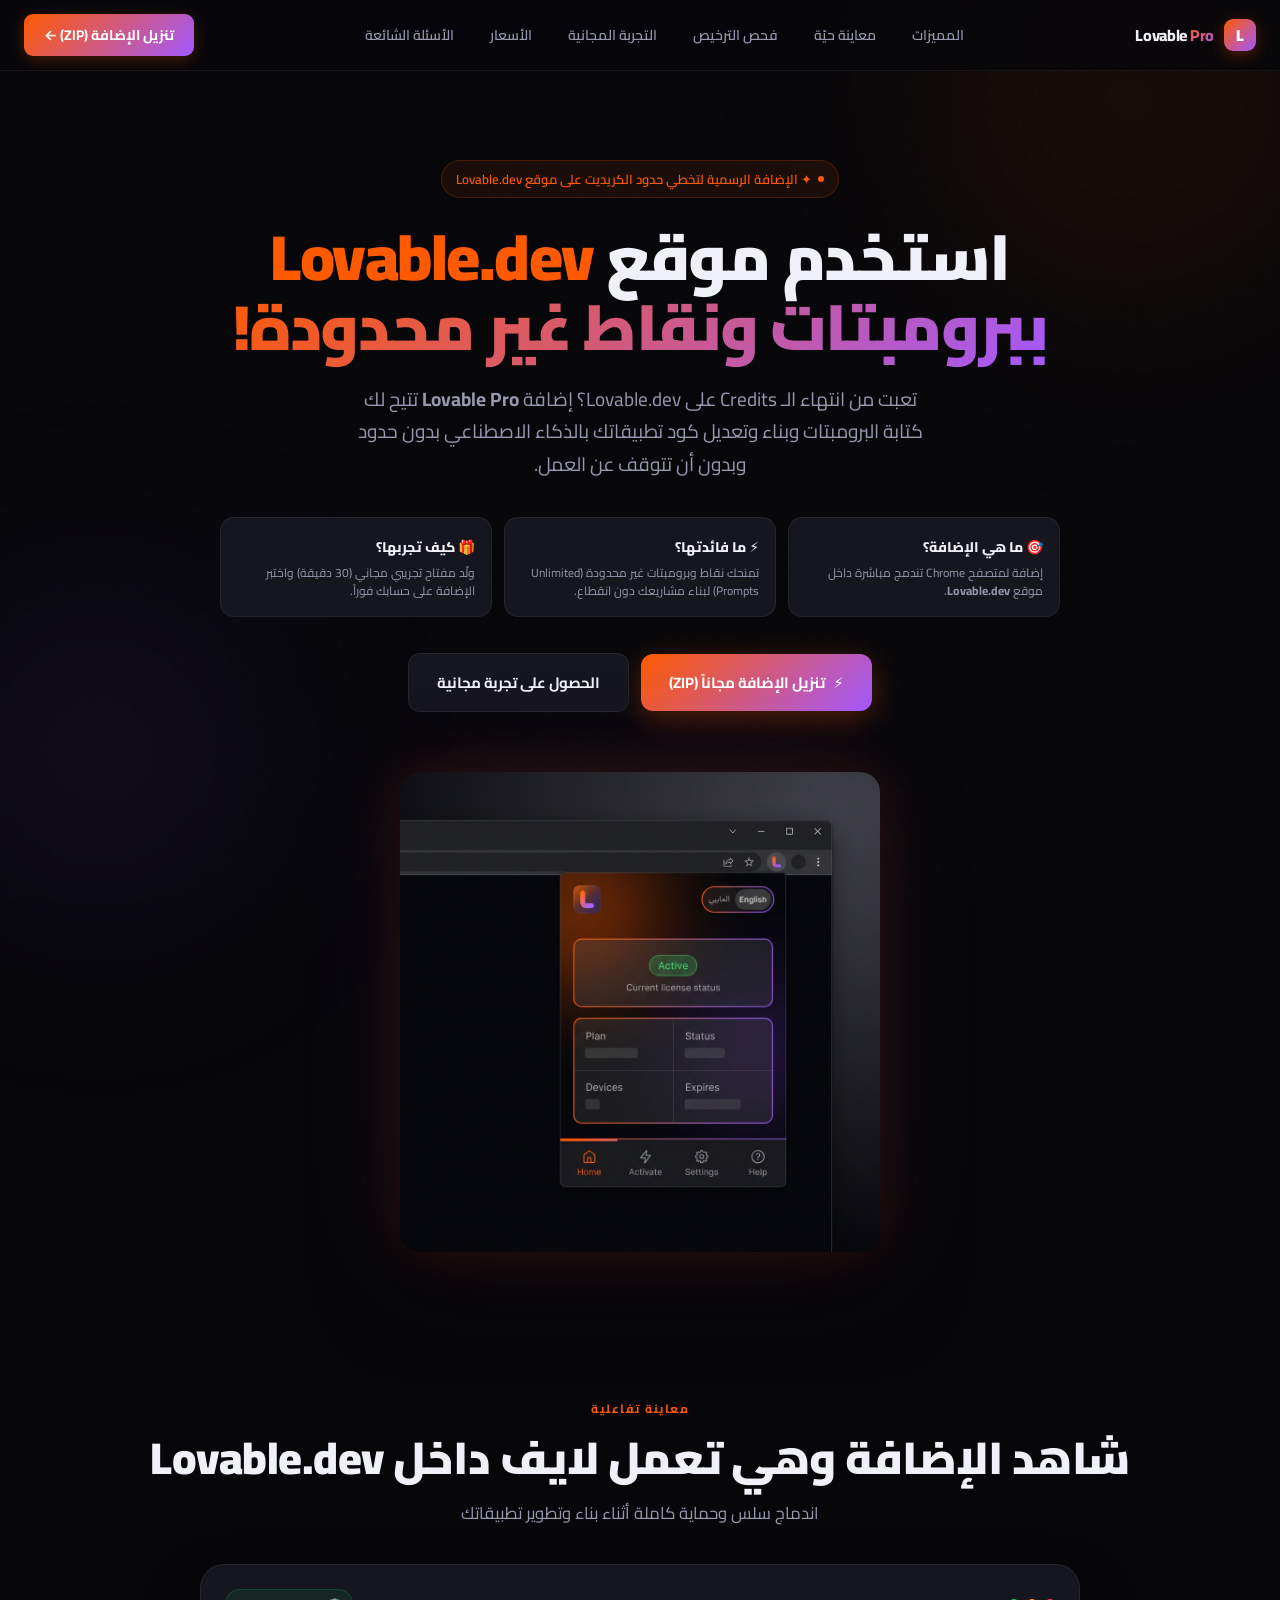
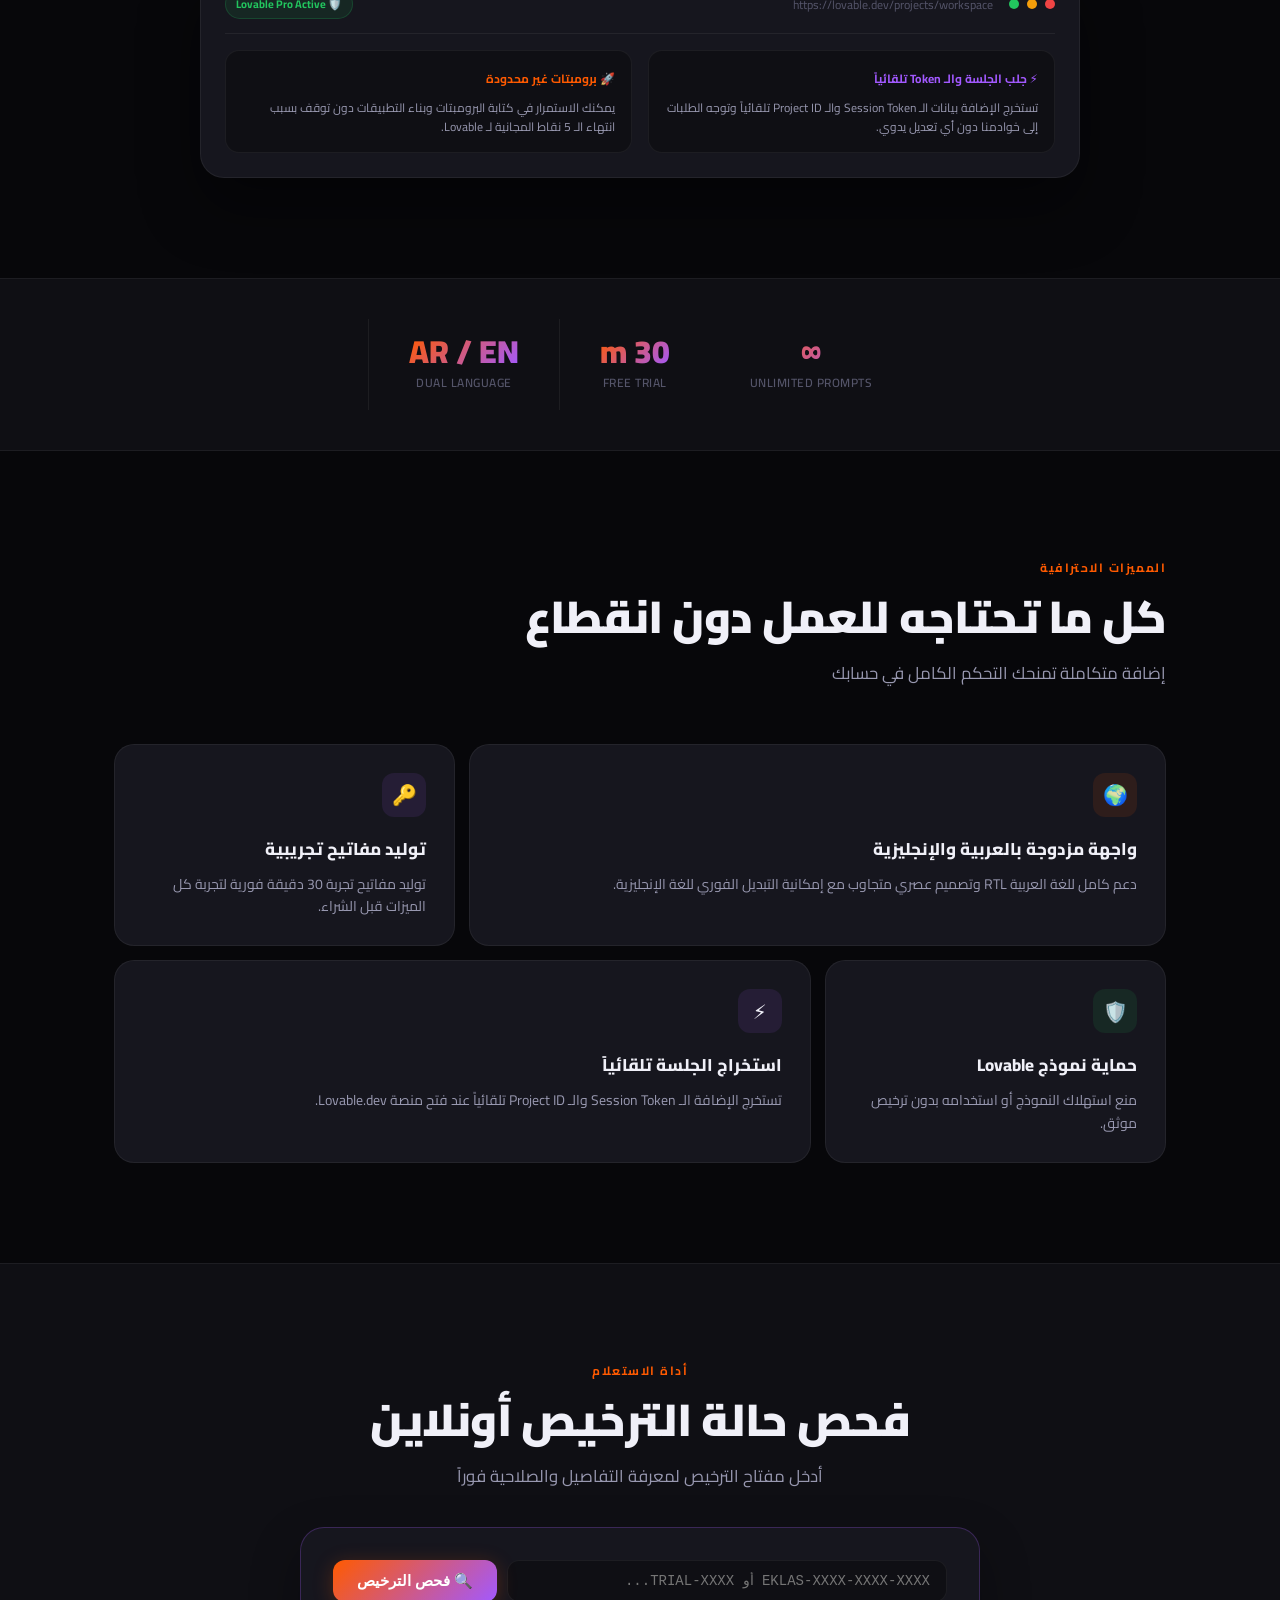
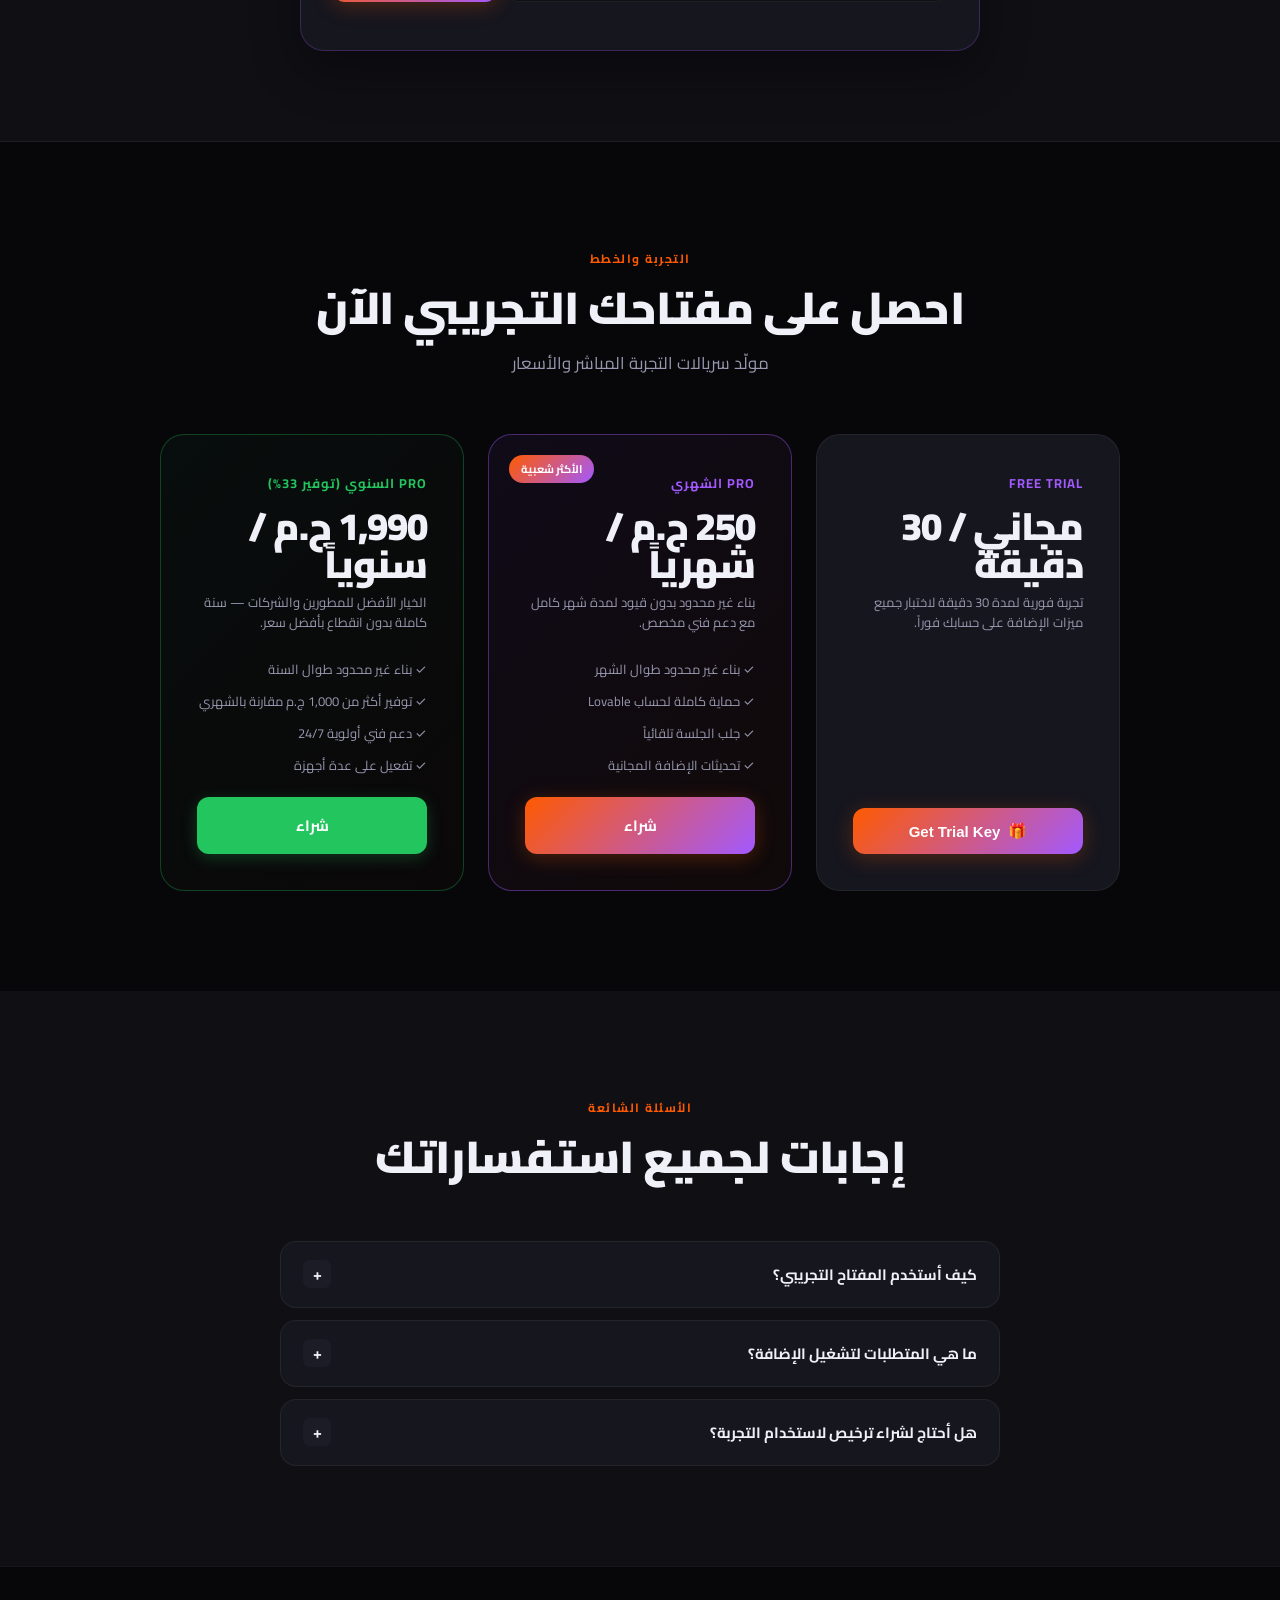
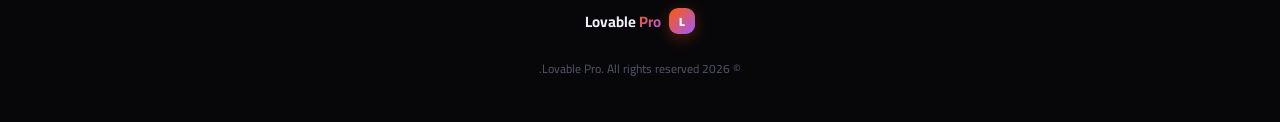
<file: docs/index.html>
<!DOCTYPE html>
<html lang="ar" dir="rtl">
<head>
<meta charset="UTF-8">
<meta name="viewport" content="width=device-width, initial-scale=1.0">
<title>Lovable Pro — إضافة المتصفح للبناء غير المحدود</title>
<meta name="description" content="Lovable Pro Extension for Unlimited Prompts — Unlimited Credits & Free Trial. Generate an instant trial key and start building on Lovable.dev without limits.">
<meta name="keywords" content="Lovable Extension for Unlimited Prompt, Lovable Extension, Unlimited Credits, Free Trial Lovable Unlimited Credits, Free Credits, Lovable Extension Download">
<meta property="og:title" content="Lovable Pro — Unlimited Prompts & Free Trial">
<meta property="og:description" content="Download Lovable Pro extension for unlimited prompts and credits. Start with a free 30-minute trial key immediately.">
<meta property="og:image" content="assets/mockup.png">
<meta property="og:type" content="website">
<meta name="twitter:card" content="summary_large_image">
<link rel="preconnect" href="https://fonts.googleapis.com">
<link href="https://fonts.googleapis.com/css2?family=Cairo:wght@400;500;600;700;800;900&family=Inter:wght@400;500;600;700;800;900&display=swap" rel="stylesheet">
<style>
:root {
  --bg: #07070a;
  --bg2: #0f0f14;
  --surface: #16161e;
  --surface2: #1c1c27;
  --border: rgba(255,255,255,0.06);
  --accent: #ff5a00;
  --accent2: #a259ff;
  --green: #22c55e;
  --text: #f0f0f8;
  --text2: #9898b0;
  --text3: #55556a;
  --grad: linear-gradient(135deg, #ff5a00, #a259ff);
  --shadow-glow: 0 0 60px rgba(255,90,0,0.15), 0 0 120px rgba(162,89,255,0.08);
}
*,*::before,*::after{box-sizing:border-box;margin:0;padding:0}
html{scroll-behavior:smooth;font-size:16px}
body{
  background:var(--bg);
  color:var(--text);
  font-family:'Cairo','Inter',system-ui,sans-serif;
  overflow-x:hidden;
  -webkit-font-smoothing:antialiased;
}
a{color:inherit;text-decoration:none}
img{max-width:100%;display:block}
::-webkit-scrollbar{width:4px}
::-webkit-scrollbar-track{background:transparent}
::-webkit-scrollbar-thumb{background:var(--surface2);border-radius:4px}

body::before{
  content:'';
  position:fixed;inset:0;
  background-image:url("data:image/svg+xml,%3Csvg viewBox='0 0 200 200' xmlns='http://www.w3.org/2000/svg'%3E%3Cfilter id='n'%3E%3CfeTurbulence type='fractalNoise' baseFrequency='0.9' numOctaves='4' stitchTiles='stitch'/%3E%3C/filter%3E%3Crect width='100%25' height='100%25' filter='url(%23n)' opacity='0.03'/%3E%3C/svg%3E");
  pointer-events:none;z-index:0;opacity:0.4;
}

.orb{
  position:fixed;border-radius:50%;filter:blur(100px);
  pointer-events:none;z-index:0;
}
.orb-1{
  width:600px;height:600px;
  background:radial-gradient(circle,rgba(255,90,0,0.12),transparent 70%);
  top:-200px;right:-150px;
}
.orb-2{
  width:500px;height:500px;
  background:radial-gradient(circle,rgba(162,89,255,0.1),transparent 70%);
  bottom:-100px;left:-150px;
}

nav{
  position:fixed;top:0;left:0;right:0;z-index:100;
  padding:14px 24px;
  display:flex;align-items:center;justify-content:space-between;
  background:rgba(7,7,10,0.8);
  backdrop-filter:blur(24px);
  border-bottom:1px solid var(--border);
}
.nav-logo{display:flex;align-items:center;gap:10px;}
.logo-icon{
  width:32px;height:32px;
  background:var(--grad);
  border-radius:9px;
  display:flex;align-items:center;justify-content:center;
  font-weight:900;font-size:16px;color:#fff;
  box-shadow:0 4px 16px rgba(255,90,0,0.3);
}
.logo-text{font-size:16px;font-weight:800;letter-spacing:-0.3px;}
.logo-text span{
  background:var(--grad);
  -webkit-background-clip:text;-webkit-text-fill-color:transparent;
}
.nav-links{display:flex;align-items:center;gap:8px;}
.nav-link{
  padding:7px 14px;border-radius:8px;
  font-size:14px;font-weight:600;color:var(--text2);
  transition:all 0.2s;
}
.nav-link:hover{color:var(--text);background:var(--surface)}
.nav-cta{
  padding:8px 20px;
  background:var(--grad);
  border-radius:9px;
  font-size:14px;font-weight:700;color:#fff;
  box-shadow:0 4px 16px rgba(255,90,0,0.25);
  transition:all 0.2s;
}
.nav-cta:hover{opacity:0.88;transform:translateY(-1px);box-shadow:0 8px 24px rgba(255,90,0,0.3)}

section{position:relative;z-index:1}
.container{max-width:1100px;margin:0 auto;padding:0 24px;}

.hero{padding:160px 24px 80px;text-align:center;position:relative;}
.hero-badge{
  display:inline-flex;align-items:center;gap:6px;
  padding:6px 14px;border-radius:20px;
  background:rgba(255,90,0,0.08);
  border:1px solid rgba(255,90,0,0.2);
  font-size:13px;font-weight:600;color:var(--accent);
  margin-bottom:24px;
}
.hero-badge::before{
  content:'';width:6px;height:6px;border-radius:50%;
  background:var(--accent);
  animation:pulse 2s ease-in-out infinite;
}
@keyframes pulse{
  0%,100%{opacity:1;transform:scale(1)}
  50%{opacity:0.5;transform:scale(0.8)}
}
.hero h1{
  font-size:clamp(2.4rem,5vw,4rem);
  font-weight:900;
  line-height:1.1;
  letter-spacing:-1.5px;
  margin-bottom:20px;
}
.hero h1 .grad{
  background:var(--grad);
  -webkit-background-clip:text;
  -webkit-text-fill-color:transparent;
}
.hero-sub{
  font-size:clamp(1rem,2vw,1.2rem);
  color:var(--text2);
  max-width:580px;
  margin:0 auto 36px;
  line-height:1.7;
}
.hero-actions{
  display:flex;align-items:center;justify-content:center;gap:12px;
  flex-wrap:wrap;margin-bottom:60px;
}
.btn-hero{
  display:inline-flex;align-items:center;gap:8px;
  padding:14px 28px;border-radius:12px;
  font-size:15px;font-weight:700;
  transition:all 0.2s;cursor:pointer;border:none;
}
.btn-primary{
  background:var(--grad);color:#fff;
  box-shadow:0 8px 32px rgba(255,90,0,0.3);
}
.btn-primary:hover{opacity:0.88;transform:translateY(-2px);box-shadow:0 12px 40px rgba(255,90,0,0.4)}
.btn-secondary{
  background:var(--surface);
  border:1px solid var(--border);
  color:var(--text);
}
.btn-secondary:hover{border-color:rgba(255,90,0,0.3);transform:translateY(-1px)}

.hero-mockup{
  position:relative;
  max-width:480px;
  margin:0 auto;
  animation:float 4s ease-in-out infinite;
}
@keyframes float{
  0%,100%{transform:translateY(0)}
  50%{transform:translateY(-12px)}
}
.hero-mockup img{
  width:100%;border-radius:20px;
  box-shadow:var(--shadow-glow), 0 40px 80px rgba(0,0,0,0.6);
}

.demo-section{
  padding:60px 0 100px;
  text-align:center;
}
.demo-box{
  max-width:880px;margin:0 auto;
  background:var(--surface);
  border:1px solid var(--border);
  border-radius:24px;padding:24px;
  box-shadow:0 30px 60px rgba(0,0,0,0.4);
}

.stats-bar{
  padding:40px 0;
  border-top:1px solid var(--border);
  border-bottom:1px solid var(--border);
  background:var(--bg2);
}
.stats-inner{display:flex;justify-content:center;gap:0;flex-wrap:wrap;}
.stat-item{padding:16px 40px;text-align:center;border-left:1px solid var(--border);}
.stat-item:first-child{border-left:none}
.stat-num{
  font-size:2rem;font-weight:900;
  background:var(--grad);
  -webkit-background-clip:text;-webkit-text-fill-color:transparent;
  line-height:1;margin-bottom:4px;
}
.stat-label{font-size:12px;color:var(--text3);font-weight:600;text-transform:uppercase;letter-spacing:0.5px;}

.features{padding:100px 0}
.section-label{
  display:inline-block;
  font-size:12px;font-weight:700;letter-spacing:1.5px;
  text-transform:uppercase;color:var(--accent);
  margin-bottom:12px;
}
.section-title{
  font-size:clamp(1.8rem,3.5vw,2.8rem);
  font-weight:900;letter-spacing:-0.5px;
  margin-bottom:14px;line-height:1.2;
}
.section-sub{font-size:1.05rem;color:var(--text2);max-width:520px;line-height:1.7;margin-bottom:56px;}

.bento{
  display:grid;
  grid-template-columns:repeat(3,1fr);
  gap:14px;
}
.bento-card{
  background:var(--surface);
  border:1px solid var(--border);
  border-radius:20px;
  padding:28px;
  position:relative;overflow:hidden;
  transition:all 0.3s cubic-bezier(0.16,1,0.3,1);
}
.bento-card:hover{
  border-color:rgba(255,90,0,0.2);
  transform:translateY(-4px);
  box-shadow:0 20px 40px rgba(0,0,0,0.3);
}
.bento-card.wide{grid-column:span 2}
.card-icon{
  width:44px;height:44px;border-radius:12px;
  display:flex;align-items:center;justify-content:center;
  font-size:20px;margin-bottom:16px;
}
.card-icon.orange{background:rgba(255,90,0,0.1);}
.card-icon.purple{background:rgba(162,89,255,0.1);}
.card-icon.green{background:rgba(34,197,94,0.1);}
.card-title{font-size:17px;font-weight:800;margin-bottom:8px;}
.card-desc{font-size:14px;color:var(--text2);line-height:1.6;}

/* License Checker Section */
.checker-section{
  padding:90px 0;
  background:var(--bg2);
  border-top:1px solid var(--border);
  border-bottom:1px solid var(--border);
}
.checker-card{
  max-width:680px;margin:0 auto;
  background:var(--surface);
  border:1px solid rgba(162,89,255,0.25);
  border-radius:24px;padding:32px;
  box-shadow:0 20px 50px rgba(0,0,0,0.3);
}

.pricing{padding:100px 0}
.pricing-grid{
  display:grid;
  grid-template-columns:repeat(3, 1fr);
  gap:24px;max-width:960px;margin:56px auto 0;
}
.pricing-card{
  background:var(--surface);
  border:1px solid var(--border);
  border-radius:24px;padding:36px;
  position:relative;overflow:hidden;
  text-align:right;
  display:flex;flex-direction:column;
}
.pricing-card.featured{
  border-color:rgba(162,89,255,0.4);
  background:linear-gradient(135deg,rgba(162,89,255,0.06),rgba(255,90,0,0.04));
}
.pricing-card.featured::before{
  content:'الأكثر شعبية';
  position:absolute;top:20px;left:20px;
  padding:4px 12px;border-radius:20px;
  background:var(--grad);color:#fff;
  font-size:11px;font-weight:700;
}
.plan-name{font-size:13px;font-weight:700;color:var(--accent2);text-transform:uppercase;letter-spacing:1px;margin-bottom:12px}
.plan-price{font-size:2.4rem;font-weight:900;letter-spacing:-1px;margin-bottom:8px;line-height:1;}
.plan-desc{font-size:13px;color:var(--text2);margin-bottom:24px;line-height:1.6}

.plan-btn{
  width:100%;padding:14px;border-radius:12px;
  font-size:15px;font-weight:700;cursor:pointer;border:none;
  transition:all 0.2s;display:flex;align-items:center;justify-content:center;gap:8px;
  text-align:center;text-decoration:none;
}
.plan-btn.primary{
  background:var(--grad);color:#fff;
  box-shadow:0 4px 20px rgba(255,90,0,0.25);
}
.plan-btn.primary:hover{opacity:0.9;transform:translateY(-1px)}

/* Trial Key Result Box */
.key-box{
  margin-top:20px;padding:16px;
  background:var(--surface2);
  border:1px solid rgba(162,89,255,0.3);
  border-radius:14px;
  display:none;
}
.key-val{
  font-family:'JetBrains Mono',monospace;
  font-size:16px;font-weight:700;
  color:var(--accent);
  background:rgba(255,90,0,0.1);
  padding:10px 14px;border-radius:8px;
  margin:10px 0;letter-spacing:1px;
  word-break:break-all;text-align:center;
  border:1px dashed rgba(255,90,0,0.3);
}

.faq{padding:100px 0;background:var(--bg2)}
.faq-list{max-width:720px;margin:56px auto 0;display:flex;flex-direction:column;gap:12px}
.faq-item{background:var(--surface);border:1px solid var(--border);border-radius:16px;overflow:hidden;}
.faq-q{
  padding:18px 22px;
  display:flex;align-items:center;justify-content:space-between;
  cursor:pointer;font-size:15px;font-weight:700;gap:12px;
}
.faq-q:hover{background:var(--surface2)}
.faq-icon{
  width:28px;height:28px;border-radius:7px;
  background:var(--surface2);
  display:flex;align-items:center;justify-content:center;
  font-size:16px;flex-shrink:0;transition:transform 0.25s;
}
.faq-item.open .faq-icon{transform:rotate(45deg);background:var(--accent);color:#fff;}
.faq-a{max-height:0;overflow:hidden;transition:max-height 0.35s cubic-bezier(0.16,1,0.3,1);}
.faq-a-inner{padding:0 22px 18px;font-size:14px;color:var(--text2);line-height:1.7;}
.faq-item.open .faq-a{max-height:300px}

footer{border-top:1px solid var(--border);padding:40px 0;}
.footer-inner{display:flex;align-items:center;justify-content:space-between;flex-wrap:wrap;gap:16px;}
.footer-logo{display:flex;align-items:center;gap:8px;font-size:15px;font-weight:700;}
.footer-copy{font-size:12px;color:var(--text3)}

@media(max-width:900px){
  .pricing-grid{grid-template-columns:1fr !important;}
  .bento{grid-template-columns:1fr !important;}
  .bento-card.wide{grid-column:span 1 !important;}
  .nav-links{display:none;}
}
</style>
</head>
<body>

<div class="orb orb-1"></div>
<div class="orb orb-2"></div>

<!-- NAV -->
<nav>
  <div class="nav-logo">
    <div class="logo-icon">L</div>
    <div class="logo-text">Lovable <span>Pro</span></div>
  </div>
  <div class="nav-links">
    <a href="#features" class="nav-link">المميزات</a>
    <a href="#demo" class="nav-link">معاينة حيّة</a>
    <a href="#checker" class="nav-link">فحص الترخيص</a>
    <a href="#trial" class="nav-link">التجربة المجانية</a>
    <a href="#pricing" class="nav-link">الأسعار</a>
    <a href="#faq" class="nav-link">الأسئلة الشائعة</a>
  </div>
  <a href="https://github.com/seotarek/lovable-pro/raw/main/lovable-pro-v1.0.0.zip" class="nav-cta">
    تنزيل الإضافة (ZIP) ←
  </a>
</nav>

<!-- HERO -->
<section class="hero">
  <div class="hero-badge">
    ✦ الإضافة الرسمية لتخطي حدود الكريديت على موقع Lovable.dev
  </div>
  <h1>
    استخدم موقع <span style="color:var(--accent)">Lovable.dev</span><br>
    <span class="grad">ببرومبتات ونقاط غير محدودة!</span>
  </h1>
  <p class="hero-sub">
    تعبت من انتهاء الـ Credits على Lovable.dev؟ إضافة <strong>Lovable Pro</strong> تتيح لك كتابة البرومبتات وبناء وتعديل كود تطبيقاتك بالذكاء الاصطناعي بدون حدود وبدون أن تتوقف عن العمل.
  </p>

  <!-- Explanation Cards Box -->
  <div style="display:grid;grid-template-columns:repeat(3,1fr);gap:12px;max-width:840px;margin:0 auto 36px;text-align:right">
    <div style="background:var(--surface);border:1px solid var(--border);border-radius:14px;padding:16px">
      <div style="font-size:14px;font-weight:800;color:var(--text);margin-bottom:4px">🎯 ما هي الإضافة؟</div>
      <div style="font-size:12px;color:var(--text2);line-height:1.5">إضافة لمتصفح Chrome تندمج مباشرة داخل موقع <strong>Lovable.dev</strong>.</div>
    </div>
    <div style="background:var(--surface);border:1px solid var(--border);border-radius:14px;padding:16px">
      <div style="font-size:14px;font-weight:800;color:var(--text);margin-bottom:4px">⚡ ما فائدتها؟</div>
      <div style="font-size:12px;color:var(--text2);line-height:1.5">تمنحك نقاط وبرومبتات غير محدودة (Unlimited Prompts) لبناء مشاريعك دون انقطاع.</div>
    </div>
    <div style="background:var(--surface);border:1px solid var(--border);border-radius:14px;padding:16px">
      <div style="font-size:14px;font-weight:800;color:var(--text);margin-bottom:4px">🎁 كيف تجربها؟</div>
      <div style="font-size:12px;color:var(--text2);line-height:1.5">ولّد مفتاح تجريبي مجاني (30 دقيقة) واختبر الإضافة على حسابك فوراً.</div>
    </div>
  </div>

  <div class="hero-actions">
    <a href="https://github.com/seotarek/lovable-pro/raw/main/lovable-pro-v1.0.0.zip" class="btn-hero btn-primary">
      <span>⚡</span> تنزيل الإضافة مجاناً (ZIP)
    </a>
    <a href="#trial" class="btn-hero btn-secondary">
      الحصول على تجربة مجانية
    </a>
  </div>

  <div class="hero-mockup">
    <img src="assets/mockup.png" alt="Lovable Pro Extension Interface Preview">
  </div>
</section>

<!-- LIVE DEMO SECTION -->
<section class="demo-section" id="demo">
  <div class="container">
    <span class="section-label">معاينة تفاعلية</span>
    <h2 class="section-title">شاهد الإضافة وهي تعمل لايف داخل Lovable.dev</h2>
    <p class="section-sub" style="margin:0 auto 36px">اندماج سلس وحماية كاملة أثناء بناء وتطوير تطبيقاتك</p>

    <div class="demo-box">
      <div style="display:flex;align-items:center;justify-content:space-between;padding-bottom:14px;border-bottom:1px solid var(--border);margin-bottom:16px">
        <div style="display:flex;align-items:center;gap:8px">
          <span style="width:10px;height:10px;border-radius:50%;background:#ef4444"></span>
          <span style="width:10px;height:10px;border-radius:50%;background:#f59e0b"></span>
          <span style="width:10px;height:10px;border-radius:50%;background:#22c55e"></span>
          <span style="font-size:12px;color:var(--text3);margin-right:8px">https://lovable.dev/projects/workspace</span>
        </div>
        <span style="font-size:11px;font-weight:700;color:var(--green);background:rgba(34,197,94,0.1);padding:4px 10px;border-radius:20px;border:1px solid rgba(34,197,94,0.2)">
          🛡️ Lovable Pro Active
        </span>
      </div>

      <div style="display:grid;grid-template-columns:1fr 1fr;gap:16px;text-align:right">
        <div style="background:var(--bg2);border:1px solid var(--border);border-radius:14px;padding:16px">
          <div style="font-size:12px;color:var(--accent2);font-weight:700;margin-bottom:8px">⚡ جلب الجلسة والـ Token تلقائياً</div>
          <p style="font-size:12px;color:var(--text2);line-height:1.6">تستخرج الإضافة بيانات الـ Session Token والـ Project ID تلقائياً وتوجه الطلبات إلى خوادمنا دون أي تعديل يدوي.</p>
        </div>
        <div style="background:var(--bg2);border:1px solid var(--border);border-radius:14px;padding:16px">
          <div style="font-size:12px;color:var(--accent);font-weight:700;margin-bottom:8px">🚀 برومبتات غير محدودة</div>
          <p style="font-size:12px;color:var(--text2);line-height:1.6">يمكنك الاستمرار في كتابة البرومبتات وبناء التطبيقات دون توقف بسبب انتهاء الـ 5 نقاط المجانية لـ Lovable.</p>
        </div>
      </div>
    </div>
  </div>
</section>

<!-- STATS -->
<div class="stats-bar">
  <div class="stats-inner">
    <div class="stat-item">
      <div class="stat-num">∞</div>
      <div class="stat-label">Unlimited Prompts</div>
    </div>
    <div class="stat-item">
      <div class="stat-num">30 m</div>
      <div class="stat-label">Free Trial</div>
    </div>
    <div class="stat-item">
      <div class="stat-num">AR / EN</div>
      <div class="stat-label">Dual Language</div>
    </div>
  </div>
</div>

<!-- FEATURES -->
<section class="features" id="features">
  <div class="container">
    <span class="section-label">المميزات الاحترافية</span>
    <h2 class="section-title">كل ما تحتاجه للعمل دون انقطاع</h2>
    <p class="section-sub">إضافة متكاملة تمنحك التحكم الكامل في حسابك</p>

    <div class="bento">
      <div class="bento-card wide">
        <div class="card-icon orange">🌍</div>
        <div class="card-title">واجهة مزدوجة بالعربية والإنجليزية</div>
        <div class="card-desc">دعم كامل للغة العربية RTL وتصميم عصري متجاوب مع إمكانية التبديل الفوري للغة الإنجليزية.</div>
      </div>
      <div class="bento-card">
        <div class="card-icon purple">🔑</div>
        <div class="card-title">توليد مفاتيح تجريبية</div>
        <div class="card-desc">توليد مفاتيح تجربة 30 دقيقة فورية لتجربة كل الميزات قبل الشراء.</div>
      </div>
      <div class="bento-card">
        <div class="card-icon green">🛡️</div>
        <div class="card-title">حماية نموذج Lovable</div>
        <div class="card-desc">منع استهلاك النموذج أو استخدامه بدون ترخيص موثق.</div>
      </div>
      <div class="bento-card wide">
        <div class="card-icon purple">⚡</div>
        <div class="card-title">استخراج الجلسة تلقائياً</div>
        <div class="card-desc">تستخرج الإضافة الـ Session Token والـ Project ID تلقائياً عند فتح منصة Lovable.dev.</div>
      </div>
    </div>
  </div>
</section>

<!-- ONLINE LICENSE CHECKER SECTION -->
<section class="checker-section" id="checker">
  <div class="container" style="text-align:center">
    <span class="section-label">أداة الاستعلام</span>
    <h2 class="section-title">فحص حالة الترخيص أونلاين</h2>
    <p class="section-sub" style="margin:0 auto 36px">أدخل مفتاح الترخيص لمعرفة التفاصيل والصلاحية فوراً</p>

    <div class="checker-card">
      <div style="display:flex;gap:10px;margin-bottom:16px">
        <input type="text" id="checker-input" placeholder="EKLAS-XXXX-XXXX-XXXX أو TRIAL-XXXX..."
          style="flex:1;background:var(--bg2);border:1px solid var(--border);border-radius:12px;padding:12px 16px;color:var(--text);font-family:monospace;font-size:14px;outline:none">
        <button id="checker-btn" class="plan-btn primary" style="width:auto;padding:12px 24px">
          🔍 فحص الترخيص
        </button>
      </div>

      <div id="checker-result" style="display:none;background:var(--bg2);border:1px solid var(--border);border-radius:14px;padding:20px;text-align:right">
        <div style="display:flex;align-items:center;justify-content:space-between;margin-bottom:12px">
          <span style="font-size:13px;font-weight:700;color:var(--text2)">نتيجة الفحص:</span>
          <span id="checker-status-pill" style="font-size:11px;font-weight:700;padding:4px 10px;border-radius:20px"></span>
        </div>
        <div style="display:grid;grid-template-columns:1fr 1fr;gap:12px;font-size:13px">
          <div><span style="color:var(--text3)">الخطة:</span> <strong id="checker-plan" style="color:var(--accent)">—</strong></div>
          <div><span style="color:var(--text3)">تاريخ الانتهاء:</span> <strong id="checker-expiry" style="color:var(--text)">—</strong></div>
        </div>
      </div>
    </div>
  </div>
</section>

<!-- PRICING & TRIAL -->
<section class="pricing" id="pricing">
  <div class="container" style="text-align:center">
    <span class="section-label" id="trial">التجربة والخطط</span>
    <h2 class="section-title">احصل على مفتاحك التجريبي الآن</h2>
    <p class="section-sub" style="margin:0 auto 40px">مولّد سريالات التجربة المباشر والأسعار</p>

    <div class="pricing-grid">
      <!-- Trial Card -->
      <div class="pricing-card">
        <div class="plan-name">Free Trial</div>
        <div class="plan-price">مجاني <span>/ 30 دقيقة</span></div>
        <div class="plan-desc">
          تجربة فورية لمدة 30 دقيقة لاختبار جميع ميزات الإضافة على حسابك فوراً.
        </div>
        <button class="plan-btn primary" id="web-gen-trial-btn" style="margin-top:auto">
          <span>🎁</span> Get Trial Key
        </button>
        <div class="key-box" id="web-key-box">
          <div style="font-size:12px;color:var(--green);font-weight:700">✅ تم توليد المفتاح بنجاح!</div>
          <div class="key-val" id="generated-key-display">TRIAL-XXXX-XXXX-XXXX</div>
          <button class="plan-btn" id="copy-trial-btn" style="background:var(--surface);border:1px solid var(--border);color:var(--text);font-size:13px;padding:8px">
            📋 نسخ المفتاح (Copy Key)
          </button>
        </div>
      </div>

      <!-- Monthly Card -->
      <div class="pricing-card featured">
        <div class="plan-name">Pro الشهري</div>
        <div class="plan-price">250 <span>ج.م / شهرياً</span></div>
        <div class="plan-desc">
          بناء غير محدود بدون قيود لمدة شهر كامل مع دعم فني مخصص.
        </div>
        <ul style="list-style:none;padding:0;margin:0 0 20px 0;text-align:right;font-size:13px;color:var(--text2);display:flex;flex-direction:column;gap:8px">
          <li>✓ بناء غير محدود طوال الشهر</li>
          <li>✓ حماية كاملة لحساب Lovable</li>
          <li>✓ جلب الجلسة تلقائياً</li>
          <li>✓ تحديثات الإضافة المجانية</li>
        </ul>
        <a href="https://wa.me/201009221223?text=مرحباً،%20أرغب%20في%20شراء%20اشتراك%20Lovable%20Pro%20الشهري%20(250%20ج.م)" target="_blank" class="plan-btn primary">
          شراء
        </a>
      </div>

      <!-- Yearly Card -->
      <div class="pricing-card" style="border-color: rgba(34,197,94,0.3); background: linear-gradient(135deg, rgba(34,197,94,0.04), rgba(255,90,0,0.02));">
        <div class="plan-name" style="color:var(--green)">Pro السنوي (توفير 33%)</div>
        <div class="plan-price">1,990 <span>ج.م / سنوياً</span></div>
        <div class="plan-desc">
          الخيار الأفضل للمطورين والشركات — سنة كاملة بدون انقطاع بأفضل سعر.
        </div>
        <ul style="list-style:none;padding:0;margin:0 0 20px 0;text-align:right;font-size:13px;color:var(--text2);display:flex;flex-direction:column;gap:8px">
          <li>✓ بناء غير محدود طوال السنة</li>
          <li>✓ توفير أكثر من 1,000 ج.م مقارنة بالشهري</li>
          <li>✓ دعم فني أولوية 24/7</li>
          <li>✓ تفعيل على عدة أجهزة</li>
        </ul>
        <a href="https://wa.me/201009221223?text=مرحباً،%20أرغب%20في%20شراء%20اشتراك%20Lovable%20Pro%20السنوي%20(1990%20ج.م)" target="_blank" class="plan-btn" style="background:var(--green);color:#fff;box-shadow:0 4px 16px rgba(34,197,94,0.25)">
          شراء
        </a>
      </div>
    </div>
  </div>
</section>

<!-- FAQ -->
<section class="faq" id="faq">
  <div class="container" style="text-align:center">
    <span class="section-label">الأسئلة الشائعة</span>
    <h2 class="section-title">إجابات لجميع استفساراتك</h2>

    <div class="faq-list">
      <div class="faq-item">
        <div class="faq-q">
          كيف أستخدم المفتاح التجريبي؟
          <div class="faq-icon">+</div>
        </div>
        <div class="faq-a">
          <div class="faq-a-inner">
            اضغط على زر "Get Trial Key" أعلاه للحصول على مفتاح تجريبي لمدة 30 دقيقة. انسخ المفتاح، افتح إضافة Lovable Pro في المتصفح، انتقل إلى صفحة التفعيل، وألصق المفتاح ثم اضغط تفعيل.
          </div>
        </div>
      </div>
      <div class="faq-item">
        <div class="faq-q">
          ما هي المتطلبات لتشغيل الإضافة؟
          <div class="faq-icon">+</div>
        </div>
        <div class="faq-a">
          <div class="faq-a-inner">
            متصفح Chrome أو أي متصفح مبني على Chromium (مثل Edge, Kiwi, Brave)، وحساب على منصة Lovable.dev مع توفر كريديت واحد على الأقل.
          </div>
        </div>
      </div>
      <div class="faq-item">
        <div class="faq-q">
          هل أحتاج لشراء ترخيص لاستخدام التجربة؟
          <div class="faq-icon">+</div>
        </div>
        <div class="faq-a">
          <div class="faq-a-inner">
            لا، التجربة المجانية متاحة فوراً وبدون أي رسوم لاختبار كل الميزات قبل الشراء.
          </div>
        </div>
      </div>
    </div>
  </div>
</section>

<!-- FOOTER -->
<footer>
  <div class="container">
    <div class="footer-inner" style="justify-content:center;text-align:center">
      <div class="footer-logo">
        <div class="logo-icon" style="width:26px;height:26px;font-size:12px">L</div>
        <span>Lovable <span style="background:var(--grad);-webkit-background-clip:text;-webkit-text-fill-color:transparent">Pro</span></span>
      </div>
    </div>
    <div style="margin-top:16px;text-align:center">
      <span class="footer-copy">© 2026 Lovable Pro. All rights reserved.</span>
    </div>
  </div>
</footer>

<script>
const RESELLER_KEY = '21098106_live_Tetg7cxqzbiqdKEGPFZGiZgGxH4YOEnI';

// Trial key generator
document.getElementById('web-gen-trial-btn').addEventListener('click', async () => {
  const btn = document.getElementById('web-gen-trial-btn');
  const box = document.getElementById('web-key-box');
  const display = document.getElementById('generated-key-display');

  btn.disabled = true;
  btn.innerText = '⚡ جاري توليد المفتاح...';

  try {
    const res = await fetch('https://io.eklas.dev/api/v1/license/generate', {
      method: 'POST',
      headers: {
        'Content-Type': 'application/json',
        'Authorization': `Bearer ${RESELLER_KEY}`
      },
      body: JSON.stringify({
        plan: 'Trial',
        durationValue: 30,
        durationUnit: 'minute',
        maxActivations: 5
      })
    });

    const data = await res.json();
    const key = data.license_key || data.key;

    if (data.ok && key) {
      display.innerText = key;
      box.style.display = 'block';
      btn.innerText = '✅ تم توليد المفتاح التجريبي!';
    } else {
      alert('خطأ أثناء توليد المفتاح: ' + (data.error || 'يرجى المحاولة لاحقاً'));
      btn.disabled = false;
      btn.innerText = '🎁 Get Trial Key';
    }
  } catch (e) {
    alert('فشل الاتصال بالخادم لتوليد المفتاح التجريبي');
    btn.disabled = false;
    btn.innerText = '🎁 Get Trial Key';
  }
});

document.getElementById('copy-trial-btn').addEventListener('click', () => {
  const key = document.getElementById('generated-key-display').innerText;
  navigator.clipboard.writeText(key).then(() => {
    const btn = document.getElementById('copy-trial-btn');
    btn.innerText = '✅ تم النسخ!';
    setTimeout(() => btn.innerText = '📋 نسخ المفتاح (Copy Key)', 2000);
  });
});

// Online License Checker
document.getElementById('checker-btn').addEventListener('click', async () => {
  const key = document.getElementById('checker-input').value.trim();
  const resBox = document.getElementById('checker-result');
  const statusPill = document.getElementById('checker-status-pill');
  const planEl = document.getElementById('checker-plan');
  const expiryEl = document.getElementById('checker-expiry');

  if (!key) { alert('أدخل مفتاح الترخيص أولاً'); return; }

  try {
    const res = await fetch('https://io.eklas.dev/api/v1/licenses/validate', {
      method: 'POST',
      headers: { 'Content-Type': 'application/json' },
      body: JSON.stringify({ key, licenseKey: key, heartbeat: false })
    });
    const data = await res.json();
    const isValid = !!(data.ok || data.valid || data.status === 'active');

    resBox.style.display = 'block';
    if (isValid) {
      statusPill.innerText = '✅ نشط (Active)';
      statusPill.style.background = 'rgba(34,197,94,0.15)';
      statusPill.style.color = '#22c55e';
      planEl.innerText = data.license?.plan || data.plan || 'Pro';
      expiryEl.innerText = data.license?.expires_at ? new Date(data.license.expires_at).toLocaleDateString() : 'ساري';
    } else {
      statusPill.innerText = '❌ غير صحيح / منتهي';
      statusPill.style.background = 'rgba(239,68,68,0.15)';
      statusPill.style.color = '#ef4444';
      planEl.innerText = 'غير مفعّل';
      expiryEl.innerText = '—';
    }
  } catch (e) {
    alert('فشل الاتصال بخادم الفحص');
  }
});

// FAQ Accordion
document.querySelectorAll('.faq-item').forEach(item => {
  item.querySelector('.faq-q').addEventListener('click', () => {
    const isOpen = item.classList.contains('open');
    document.querySelectorAll('.faq-item').forEach(i => i.classList.remove('open'));
    if (!isOpen) item.classList.add('open');
  });
});
</script>
</body>
</html>
</file>
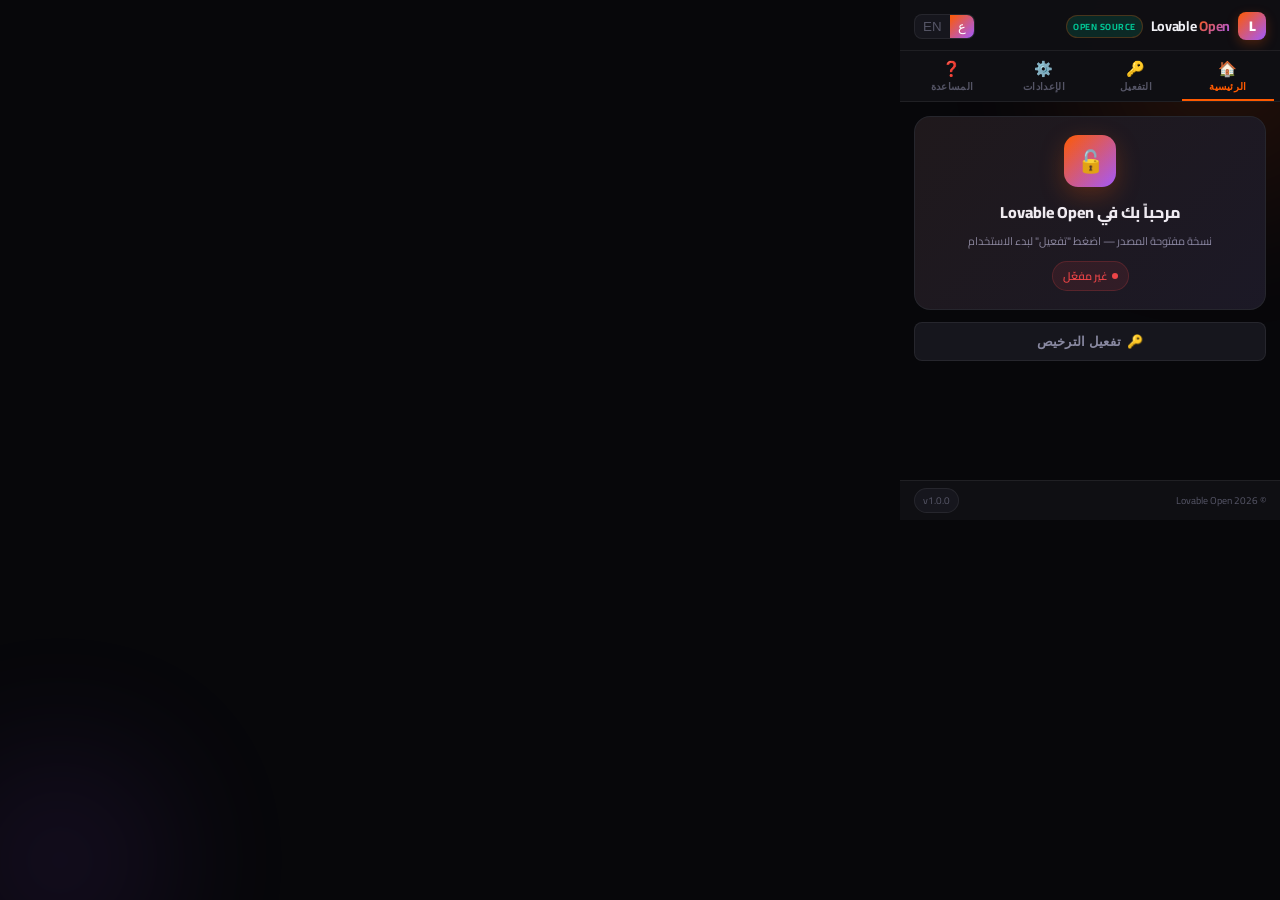
<file: popup.html>
<!DOCTYPE html>
<html lang="ar" dir="rtl">
<head>
<meta charset="UTF-8">
<meta name="viewport" content="width=device-width, initial-scale=1.0">
<title>Lovable Open</title>
<link rel="stylesheet" href="styles/main.css">
</head>
<body class="rtl" id="body">

<!-- Background Glows -->
<div class="bg-glow bg-glow-1"></div>
<div class="bg-glow bg-glow-2"></div>

<!-- ═══ TOP BAR ═══ -->
<div class="top-bar">
  <div class="brand">
    <div class="brand-logo">L</div>
    <div>
      <div class="brand-name">Lovable <span>Open</span></div>
    </div>
    <span class="brand-badge" id="plan-badge" style="background:rgba(0,200,150,0.15);color:#00c896;">Open Source</span>
  </div>
  <div class="top-actions">
    <div class="lang-toggle">
      <button id="lang-ar" class="active">ع</button>
      <button id="lang-en">EN</button>
    </div>
  </div>
</div>

<!-- ═══ NAV TABS ═══ -->
<div class="nav-tabs">
  <button class="nav-tab active" data-page="home">
    <span class="tab-icon">🏠</span>
    <span class="tab-label" data-key="tab_home">الرئيسية</span>
  </button>
  <button class="nav-tab" data-page="activate">
    <span class="tab-icon">🔑</span>
    <span class="tab-label" data-key="tab_activate">التفعيل</span>
  </button>
  <button class="nav-tab" data-page="settings">
    <span class="tab-icon">⚙️</span>
    <span class="tab-label" data-key="tab_settings">الإعدادات</span>
  </button>
  <button class="nav-tab" data-page="help">
    <span class="tab-icon">❓</span>
    <span class="tab-label" data-key="tab_help">المساعدة</span>
  </button>
</div>

<!-- PAGE 1: HOME -->
<div id="page-home" class="page active">
  <div class="license-hero" id="hero-section">
    <div class="license-hero-icon" id="hero-icon">🔓</div>
    <h2 id="hero-title">مرحباً بك في Lovable Open</h2>
    <p id="hero-subtitle">نسخة مفتوحة المصدر — اضغط "تفعيل" لبدء الاستخدام</p>
    <div style="margin-top:10px">
      <span class="status-pill inactive" id="status-pill">
        <span class="status-dot"></span>
        <span id="status-text">غير مفعّل</span>
      </span>
    </div>
  </div>

  <div class="alert error" id="home-alert" style="display:none">
    <span>⚠️</span>
    <span id="home-alert-text"></span>
  </div>

  <div class="stats-grid" id="stats-section" style="display:none">
    <div class="stat-card">
      <div class="stat-label" data-key="stat_plan">الخطة</div>
      <div class="stat-value accent" id="stat-plan">Open Source</div>
    </div>
    <div class="stat-card">
      <div class="stat-label" data-key="stat_status">الحالة</div>
      <div class="stat-value green" id="stat-status">✓ نشط</div>
    </div>
    <div class="stat-card">
      <div class="stat-label" data-key="stat_devices">الأجهزة</div>
      <div class="stat-value purple" id="stat-devices">—</div>
    </div>
    <div class="stat-card">
      <div class="stat-label" data-key="stat_expires">الانتهاء</div>
      <div class="stat-value" id="stat-expires" style="font-size:12px">غير محدود</div>
    </div>
  </div>

  <div class="expiry-bar-wrap" id="expiry-wrap" style="display:none">
    <div class="expiry-bar-label">
      <span data-key="expiry_remaining">المتبقي</span>
      <span id="expiry-days">♾️ غير محدود</span>
    </div>
    <div class="expiry-bar">
      <div class="expiry-bar-fill" id="expiry-fill" style="width:100%"></div>
    </div>
  </div>

  <div id="key-display-wrap" style="display:none; margin-top:10px">
    <div class="card-title" data-key="your_key" style="margin-bottom:6px">مفتاح الترخيص</div>
    <span class="key-display" id="key-display" title="انقر للنسخ">OPEN-XXXX-XXXX-XXXX</span>
  </div>

  <div style="margin-top:12px; display:flex; flex-direction:column; gap:8px;">
    <button class="btn btn-primary" id="btn-reload" style="display:none">
      <span>🔄</span> <span data-key="btn_reload">تحديث Lovable</span>
    </button>
    <button class="btn btn-secondary" id="btn-go-activate">
      <span>🔑</span> <span data-key="btn_activate_now">تفعيل الترخيص</span>
    </button>
  </div>
</div>

<!-- PAGE 2: ACTIVATE -->
<div id="page-activate" class="page">
  <div class="card" style="border-color: rgba(0,200,150,0.25); background: linear-gradient(135deg, rgba(0,200,150,0.05), rgba(0,150,255,0.03));">
    <div class="card-header">
      <span class="card-title" style="color:var(--accent-2)" data-key="trial_card_title">🎁 تفعيل فوري</span>
    </div>
    <p style="font-size:11px; color:var(--text-secondary); margin-bottom:10px; line-height:1.5" data-key="trial_card_desc">
      اضغط على الزر للحصول على ترخيص فوري في النسخة مفتوحة المصدر.
    </p>
    <button class="btn btn-secondary" id="btn-get-trial" style="border-color:rgba(0,200,150,0.4); color:#00c896; background:rgba(0,200,150,0.1)">
      <span>⚡</span> <span data-key="btn_get_trial">تفعيل النسخة المفتوحة</span>
    </button>
  </div>

  <div class="card">
    <div class="card-header">
      <span class="card-title" data-key="activate_title">تفعيل الترخيص</span>
    </div>
    <div class="field-group">
      <label class="field-label" data-key="key_label">مفتاح الترخيص</label>
      <input class="field-input mono" id="license-input" type="text"
        placeholder="أدخل أي مفتاح (مثلاً: OPEN-XXXX-XXXX)" autocomplete="off" spellcheck="false"/>
    </div>
    <div class="field-group">
      <label class="field-label" data-key="email_label">البريد الإلكتروني (اختياري)</label>
      <input class="field-input" id="email-input" type="email" placeholder="your@email.com"/>
    </div>
    <div class="alert error" id="activate-error" style="display:none">
      <span>❌</span><span id="activate-error-text"></span>
    </div>
    <div class="alert success" id="activate-success" style="display:none">
      <span>✅</span><span id="activate-success-text"></span>
    </div>
    <button class="btn btn-primary" id="btn-activate">
      <span>🔑</span> <span data-key="btn_activate">تفعيل الآن</span>
    </button>
  </div>

  <div class="card" id="deactivate-card" style="display:none">
    <div class="card-header">
      <span class="card-title" data-key="current_license">الترخيص الحالي</span>
    </div>
    <div style="display:flex;align-items:center;justify-content:space-between;margin-bottom:10px">
      <span class="key-display" id="activate-key-display">—</span>
      <span class="status-pill active" id="activate-status-pill">
        <span class="status-dot"></span>
        <span data-key="active">نشط</span>
      </span>
    </div>
    <button class="btn btn-danger btn-sm" id="btn-deactivate">
      <span>🗑️</span> <span data-key="btn_deactivate">إلغاء التفعيل</span>
    </button>
  </div>
</div>

<!-- PAGE 3: SETTINGS -->
<div id="page-settings" class="page">
  <div class="card">
    <div class="card-header">
      <span class="card-title" data-key="settings_general">عام</span>
    </div>
    <div class="toggle-row">
      <div class="toggle-info">
        <div class="t-label" data-key="setting_guard">حماية النموذج</div>
        <div class="t-desc" data-key="setting_guard_desc">منع استخدام Lovable بدون ترخيص</div>
      </div>
      <div class="toggle on" id="toggle-guard" data-setting="guard"></div>
    </div>
    <div class="toggle-row">
      <div class="toggle-info">
        <div class="t-label" data-key="setting_autotoken">جلب الجلسة تلقائياً</div>
        <div class="t-desc" data-key="setting_autotoken_desc">استخراج token عند فتح Lovable</div>
      </div>
      <div class="toggle on" id="toggle-autotoken" data-setting="autotoken"></div>
    </div>
    <div class="toggle-row">
      <div class="toggle-info">
        <div class="t-label" data-key="setting_notif">الإشعارات</div>
        <div class="t-desc" data-key="setting_notif_desc">تنبيه عند اقتراب انتهاء الترخيص</div>
      </div>
      <div class="toggle on" id="toggle-notif" data-setting="notif"></div>
    </div>
    <div class="toggle-row">
      <div class="toggle-info">
        <div class="t-label" data-key="setting_watermark">إزالة العلامة المائية</div>
        <div class="t-desc" data-key="setting_watermark_desc">إزالة "Built with Lovable" تلقائياً</div>
      </div>
      <div class="toggle" id="toggle-watermark" data-setting="watermark"></div>
    </div>
  </div>

  <div class="card">
    <div class="card-header">
      <span class="card-title" data-key="settings_session">جلسة Lovable</span>
    </div>
    <div style="font-size:11px;color:var(--text-muted);margin-bottom:10px" data-key="session_desc">
      الجلسة تُجلب تلقائياً عند فتح Lovable.
    </div>
    <div class="field-group">
      <label class="field-label">Session Token</label>
      <input class="field-input mono" id="token-input" type="password" placeholder="eyJ..."/>
    </div>
    <div class="field-group">
      <label class="field-label" data-key="project_id">Project ID</label>
      <input class="field-input mono" id="project-input" type="text" placeholder="xxxxxxxx-xxxx-xxxx-xxxx-xxxxxxxxxxxx"/>
    </div>
    <button class="btn btn-secondary" id="btn-save-session">
      <span>💾</span> <span data-key="btn_save">حفظ</span>
    </button>
  </div>

  <div class="card">
    <div class="card-header">
      <span class="card-title" data-key="settings_danger">خطر</span>
    </div>
    <button class="btn btn-danger" id="btn-clear-all">
      <span>🗑️</span> <span data-key="btn_clear_all">مسح كل البيانات</span>
    </button>
  </div>

  <div class="card" style="margin-top:8px">
    <div class="card-header">
      <span class="card-title" data-key="settings_about">عن الإضافة</span>
    </div>
    <div style="display:flex;flex-direction:column;gap:8px;font-size:12px;color:var(--text-secondary)">
      <div style="display:flex;justify-content:space-between">
        <span data-key="about_version">الإصدار</span>
        <span style="color:var(--text-primary);font-weight:600">v1.0.0</span>
      </div>
      <div style="display:flex;justify-content:space-between">
        <span data-key="about_dev">المطور</span>
        <span style="color:var(--text-primary);font-weight:600" id="dev-name">FOX pro</span>
      </div>
      <div style="display:flex;justify-content:space-between">
        <span>الترخيص</span>
        <span style="color:var(--text-primary);font-weight:600">MIT (Open Source)</span>
      </div>
    </div>
  </div>
</div>

<!-- PAGE 4: HELP -->
<div id="page-help" class="page">
  <div class="alert info">
    <span>💡</span>
    <span data-key="help_intro">تجد هنا حلول لأكثر المشكلات شيوعاً.</span>
  </div>

  <div class="help-item">
    <div class="help-item-header">
      <div class="help-item-icon orange">⚡</div>
      <span class="help-item-title" data-key="help_1_title">الإضافة مش بتشتغل</span>
      <span class="help-item-arrow">▼</span>
    </div>
    <div class="help-item-body">
      تأكد من أن الترخيص مفعّل من صفحة التفعيل.<br>
      أعد تحميل صفحة Lovable بعد التفعيل.<br>
      تأكد من وجود كريديت واحد على الأقل في حسابك.
    </div>
  </div>

  <div class="help-item">
    <div class="help-item-header">
      <div class="help-item-icon red">🔒</div>
      <span class="help-item-title" data-key="help_2_title">طلب إكمال CAPTCHA</span>
      <span class="help-item-arrow">▼</span>
    </div>
    <div class="help-item-body">
      <strong>الحل 1:</strong> أوقف الإضافة، أرسل برومبت عادي، أكمل الـ CAPTCHA، ثم أعد تشغيلها.<br><br>
      <strong>الحل 2:</strong> استخدم VPN أو غير الخادم.<br><br>
      <strong>الحل 3:</strong> سجّل خروج ودخول من Lovable.
    </div>
  </div>

  <div class="help-item">
    <div class="help-item-header">
      <div class="help-item-icon purple">💳</div>
      <span class="help-item-title" data-key="help_3_title">رسالة "0 Credits"</span>
      <span class="help-item-arrow">▼</span>
    </div>
    <div class="help-item-body">
      الإضافة تحتاج كريديت واحد على الأقل.<br><br>
      <strong>الحل 1:</strong> انتظر إعادة تعيين 5 كريديتات المجانية (24 ساعة).<br><br>
      <strong>الحل 2:</strong> استخدم مساحة عمل أخرى بها كريديت.
    </div>
  </div>

  <div class="help-item">
    <div class="help-item-header">
      <div class="help-item-icon green">🌐</div>
      <span class="help-item-title" data-key="help_4_title">نشاط مريب / تم الحظر</span>
      <span class="help-item-arrow">▼</span>
    </div>
    <div class="help-item-body">
      <strong>الحل 1:</strong> غيّر الـ IP باستخدام VPN.<br><br>
      <strong>الحل 2:</strong> استخدم حساب Lovable آخر.
    </div>
  </div>

  <div class="help-item">
    <div class="help-item-header">
      <div class="help-item-icon orange">📋</div>
      <span class="help-item-title" data-key="help_5_title">الاستخدام الصحيح</span>
      <span class="help-item-arrow">▼</span>
    </div>
    <div class="help-item-body">
      • أعد تحميل Lovable بعد تفعيل الترخيص.<br>
      • بعد إرسال برومبت، تأكد من ظهور "Lovable" في حقل الإدخال.<br>
      • إذا ظهر برومبتك بدلاً من "Lovable"، أعد التحميل وحاول مرة أخرى.
    </div>
  </div>
</div>

<!-- FOOTER -->
<div class="popup-footer">
  <span style="color:var(--text-muted)" data-key="footer_copy">© 2026 Lovable Open</span>
  <span class="footer-version">v1.0.0</span>
</div>

<script src="scripts/i18n.js"></script>
<script src="scripts/popup.js"></script>
</body>
</html>
</file>
<file: styles/main.css>
/* ==========================================
   Lovable Pro — Global Design System
   ========================================== */

@import url('https://fonts.googleapis.com/css2?family=Inter:wght@300;400;500;600;700;800;900&family=Cairo:wght@400;500;600;700;800;900&display=swap');

:root {
  /* Colors */
  --accent: #ff5a00;
  --accent-2: #a259ff;
  --accent-glow: rgba(255, 90, 0, 0.25);
  --accent-2-glow: rgba(162, 89, 255, 0.2);
  --green: #22c55e;
  --red: #ef4444;
  --yellow: #f59e0b;

  /* Backgrounds */
  --bg-base: #07070a;
  --bg-surface: #0f0f13;
  --bg-card: #16161d;
  --bg-input: #1c1c25;
  --bg-hover: #1f1f2a;

  /* Borders */
  --border: rgba(255,255,255,0.07);
  --border-accent: rgba(255,90,0,0.3);

  /* Text */
  --text-primary: #f0f0f5;
  --text-secondary: #8888a0;
  --text-muted: #555566;

  /* Gradients */
  --grad-brand: linear-gradient(135deg, var(--accent), var(--accent-2));
  --grad-dark: linear-gradient(180deg, var(--bg-surface), var(--bg-base));

  /* Dimensions */
  --popup-w: 380px;
  --radius-sm: 8px;
  --radius-md: 12px;
  --radius-lg: 16px;
  --radius-xl: 20px;
}

/* ── Reset ── */
*, *::before, *::after { box-sizing: border-box; margin: 0; padding: 0; }
html {
  font-size: 14px;
  -webkit-font-smoothing: antialiased;
}
body {
  width: var(--popup-w);
  min-height: 520px;
  max-height: 600px;
  background: var(--bg-base);
  color: var(--text-primary);
  font-family: 'Inter', system-ui, sans-serif;
  overflow: hidden;
  position: relative;
}
body.rtl {
  font-family: 'Cairo', 'Inter', system-ui, sans-serif;
  direction: rtl;
}

/* ── Scrollbar ── */
::-webkit-scrollbar { width: 4px; }
::-webkit-scrollbar-track { background: transparent; }
::-webkit-scrollbar-thumb { background: var(--border); border-radius: 4px; }
::-webkit-scrollbar-thumb:hover { background: var(--text-muted); }

/* ── Background Glow ── */
.bg-glow {
  position: fixed; pointer-events: none; z-index: 0;
  border-radius: 50%; filter: blur(80px); opacity: 0.12;
}
.bg-glow-1 {
  width: 280px; height: 280px;
  background: var(--accent);
  top: -80px; right: -80px;
}
.bg-glow-2 {
  width: 200px; height: 200px;
  background: var(--accent-2);
  bottom: -60px; left: -40px;
}

/* ── Top Bar ── */
.top-bar {
  display: flex;
  align-items: center;
  padding: 12px 14px 10px;
  border-bottom: 1px solid var(--border);
  background: rgba(15,15,19,0.95);
  backdrop-filter: blur(20px);
  position: relative; z-index: 10;
  gap: 10px;
}
.top-bar .brand {
  display: flex; align-items: center; gap: 8px; flex: 1;
}
.brand-logo {
  width: 28px; height: 28px;
  background: var(--grad-brand);
  border-radius: 8px;
  display: flex; align-items: center; justify-content: center;
  font-weight: 900; font-size: 14px; color: #fff;
  box-shadow: 0 4px 12px var(--accent-glow);
  flex-shrink: 0;
}
.brand-name {
  font-size: 14px; font-weight: 700;
  letter-spacing: -0.3px;
}
.brand-name span {
  background: var(--grad-brand);
  -webkit-background-clip: text;
  -webkit-text-fill-color: transparent;
}
.brand-badge {
  font-size: 9px; font-weight: 700;
  padding: 2px 6px; border-radius: 20px;
  background: rgba(255,90,0,0.12);
  color: var(--accent);
  border: 1px solid rgba(255,90,0,0.25);
  letter-spacing: 0.5px;
  text-transform: uppercase;
}
.top-actions {
  display: flex; align-items: center; gap: 6px;
}
.icon-btn {
  width: 28px; height: 28px;
  background: var(--bg-card);
  border: 1px solid var(--border);
  border-radius: 7px;
  display: flex; align-items: center; justify-content: center;
  cursor: pointer; color: var(--text-secondary); font-size: 13px;
  transition: all 0.15s;
}
.icon-btn:hover { border-color: var(--border-accent); color: var(--accent); }
.lang-toggle {
  display: flex;
  background: var(--bg-card);
  border: 1px solid var(--border);
  border-radius: 8px;
  overflow: hidden;
  font-size: 10px; font-weight: 700;
}
.lang-toggle button {
  padding: 4px 8px; cursor: pointer;
  background: none; border: none;
  color: var(--text-muted); transition: all 0.15s;
}
.lang-toggle button.active {
  background: var(--grad-brand);
  color: #fff;
}

/* ── Nav Tabs ── */
.nav-tabs {
  display: flex;
  background: var(--bg-surface);
  border-bottom: 1px solid var(--border);
  padding: 0 6px;
  position: relative; z-index: 10;
}
.nav-tab {
  flex: 1;
  display: flex; flex-direction: column;
  align-items: center; justify-content: center;
  padding: 9px 4px 7px;
  cursor: pointer; border: none; background: none;
  color: var(--text-muted); font-size: 10px; font-weight: 600;
  gap: 3px; border-bottom: 2px solid transparent;
  transition: all 0.2s; letter-spacing: 0.3px;
}
.nav-tab .tab-icon { font-size: 15px; }
.nav-tab:hover { color: var(--text-secondary); }
.nav-tab.active {
  color: var(--accent);
  border-bottom-color: var(--accent);
}

/* ── Pages ── */
.page {
  display: none;
  overflow-y: auto;
  max-height: 470px;
  padding: 14px;
  position: relative; z-index: 1;
}
.page.active { display: block; }

/* ── Cards ── */
.card {
  background: var(--bg-card);
  border: 1px solid var(--border);
  border-radius: var(--radius-md);
  padding: 14px;
  margin-bottom: 10px;
}
.card:last-child { margin-bottom: 0; }
.card-header {
  display: flex; align-items: center; justify-content: space-between;
  margin-bottom: 10px;
}
.card-title {
  font-size: 11px; font-weight: 700;
  color: var(--text-secondary);
  text-transform: uppercase; letter-spacing: 0.8px;
}

/* ── Status Badge ── */
.status-pill {
  display: inline-flex; align-items: center; gap: 5px;
  padding: 4px 10px; border-radius: 20px;
  font-size: 11px; font-weight: 600;
}
.status-pill.active {
  background: rgba(34,197,94,0.12);
  color: var(--green);
  border: 1px solid rgba(34,197,94,0.25);
}
.status-pill.inactive {
  background: rgba(239,68,68,0.1);
  color: var(--red);
  border: 1px solid rgba(239,68,68,0.2);
}
.status-pill.trial {
  background: rgba(245,158,11,0.1);
  color: var(--yellow);
  border: 1px solid rgba(245,158,11,0.2);
}
.status-dot {
  width: 6px; height: 6px; border-radius: 50%;
  background: currentColor;
  animation: pulse-dot 2s ease-in-out infinite;
}
@keyframes pulse-dot {
  0%,100% { opacity: 1; transform: scale(1); }
  50% { opacity: 0.5; transform: scale(0.8); }
}

/* ── License Info ── */
.license-hero {
  text-align: center;
  padding: 18px 14px;
  background: var(--bg-card);
  border: 1px solid var(--border);
  border-radius: var(--radius-lg);
  margin-bottom: 10px;
  position: relative; overflow: hidden;
}
.license-hero::before {
  content: '';
  position: absolute; inset: 0;
  background: var(--grad-brand);
  opacity: 0.04;
}
.license-hero-icon {
  width: 52px; height: 52px;
  background: var(--grad-brand);
  border-radius: 14px;
  margin: 0 auto 10px;
  display: flex; align-items: center; justify-content: center;
  font-size: 22px;
  box-shadow: 0 8px 24px var(--accent-glow);
}
.license-hero h2 {
  font-size: 16px; font-weight: 800;
  margin-bottom: 4px;
}
.license-hero p {
  font-size: 11px; color: var(--text-secondary);
}

/* ── Stats Grid ── */
.stats-grid {
  display: grid; grid-template-columns: 1fr 1fr;
  gap: 8px; margin-bottom: 10px;
}
.stat-card {
  background: var(--bg-card);
  border: 1px solid var(--border);
  border-radius: var(--radius-sm);
  padding: 10px 12px;
}
.stat-label {
  font-size: 10px; color: var(--text-muted);
  font-weight: 600; text-transform: uppercase;
  letter-spacing: 0.5px; margin-bottom: 4px;
}
.stat-value {
  font-size: 16px; font-weight: 800;
}
.stat-value.green { color: var(--green); }
.stat-value.accent { color: var(--accent); }
.stat-value.purple { color: var(--accent-2); }

/* ── Input Fields ── */
.field-group { margin-bottom: 12px; }
.field-label {
  font-size: 11px; font-weight: 600;
  color: var(--text-secondary);
  margin-bottom: 6px; display: block;
}
.field-input {
  width: 100%;
  background: var(--bg-input);
  border: 1px solid var(--border);
  border-radius: var(--radius-sm);
  padding: 10px 12px;
  color: var(--text-primary);
  font-size: 13px;
  font-family: 'Inter', monospace;
  outline: none;
  transition: border-color 0.2s;
}
.field-input:focus { border-color: var(--border-accent); }
.field-input::placeholder { color: var(--text-muted); }
.field-input.mono { font-family: 'JetBrains Mono', 'Courier New', monospace; font-size: 12px; letter-spacing: 0.5px; }

/* ── Buttons ── */
.btn {
  display: flex; align-items: center; justify-content: center; gap: 6px;
  width: 100%; padding: 11px 16px;
  border: none; border-radius: var(--radius-sm);
  font-size: 13px; font-weight: 700; cursor: pointer;
  transition: all 0.2s; letter-spacing: 0.2px;
}
.btn-primary {
  background: var(--grad-brand);
  color: #fff;
  box-shadow: 0 4px 16px var(--accent-glow);
}
.btn-primary:hover { opacity: 0.88; transform: translateY(-1px); }
.btn-primary:active { transform: translateY(0); }
.btn-secondary {
  background: var(--bg-card);
  border: 1px solid var(--border);
  color: var(--text-secondary);
}
.btn-secondary:hover { border-color: var(--border-accent); color: var(--accent); }
.btn-danger {
  background: rgba(239,68,68,0.1);
  border: 1px solid rgba(239,68,68,0.2);
  color: var(--red);
}
.btn-sm { padding: 7px 12px; font-size: 12px; width: auto; }
.btn:disabled { opacity: 0.4; cursor: not-allowed; transform: none !important; }
.btn-spinner {
  width: 14px; height: 14px;
  border: 2px solid rgba(255,255,255,0.3);
  border-top-color: #fff;
  border-radius: 50%;
  animation: spin 0.7s linear infinite;
}
@keyframes spin { to { transform: rotate(360deg); } }

/* ── Toggle Switch ── */
.toggle-row {
  display: flex; align-items: center; justify-content: space-between;
  padding: 10px 0;
  border-bottom: 1px solid var(--border);
}
.toggle-row:last-child { border-bottom: none; }
.toggle-info { flex: 1; }
.toggle-info .t-label { font-size: 13px; font-weight: 500; }
.toggle-info .t-desc { font-size: 11px; color: var(--text-muted); margin-top: 2px; }
.toggle {
  width: 36px; height: 20px;
  background: var(--bg-input);
  border: 1px solid var(--border);
  border-radius: 20px;
  cursor: pointer; position: relative;
  transition: all 0.25s; flex-shrink: 0;
}
.toggle.on { background: var(--accent); border-color: var(--accent); }
.toggle::after {
  content: '';
  position: absolute;
  width: 14px; height: 14px;
  background: #fff;
  border-radius: 50%;
  top: 2px; left: 2px;
  transition: transform 0.25s;
  box-shadow: 0 1px 3px rgba(0,0,0,0.3);
}
.toggle.on::after { transform: translateX(16px); }

/* ── Help Items ── */
.help-item {
  background: var(--bg-card);
  border: 1px solid var(--border);
  border-radius: var(--radius-sm);
  margin-bottom: 8px;
  overflow: hidden;
}
.help-item-header {
  display: flex; align-items: center; gap: 8px;
  padding: 11px 12px; cursor: pointer;
  transition: background 0.15s;
}
.help-item-header:hover { background: var(--bg-hover); }
.help-item-icon {
  width: 28px; height: 28px;
  border-radius: 7px;
  display: flex; align-items: center; justify-content: center;
  font-size: 13px; flex-shrink: 0;
}
.help-item-icon.orange { background: rgba(255,90,0,0.12); }
.help-item-icon.purple { background: rgba(162,89,255,0.12); }
.help-item-icon.green { background: rgba(34,197,94,0.1); }
.help-item-icon.red { background: rgba(239,68,68,0.1); }
.help-item-title { font-size: 12px; font-weight: 600; flex: 1; }
.help-item-arrow { color: var(--text-muted); font-size: 11px; transition: transform 0.2s; }
.help-item.open .help-item-arrow { transform: rotate(180deg); }
.help-item-body {
  display: none; padding: 0 12px 12px;
  font-size: 12px; color: var(--text-secondary); line-height: 1.6;
}
.help-item.open .help-item-body { display: block; }

/* ── Alert ── */
.alert {
  display: flex; align-items: flex-start; gap: 8px;
  padding: 10px 12px; border-radius: var(--radius-sm);
  margin-bottom: 10px; font-size: 12px; line-height: 1.5;
}
.alert.error { background: rgba(239,68,68,0.08); border: 1px solid rgba(239,68,68,0.2); color: #fca5a5; }
.alert.success { background: rgba(34,197,94,0.08); border: 1px solid rgba(34,197,94,0.2); color: #86efac; }
.alert.info { background: rgba(255,90,0,0.06); border: 1px solid rgba(255,90,0,0.2); color: #fdba74; }

/* ── Footer ── */
.popup-footer {
  position: absolute; bottom: 0; left: 0; right: 0;
  padding: 7px 14px;
  display: flex; align-items: center; justify-content: space-between;
  border-top: 1px solid var(--border);
  background: var(--bg-surface);
  font-size: 10px; color: var(--text-muted);
}
.footer-version {
  background: var(--bg-card);
  border: 1px solid var(--border);
  border-radius: 20px;
  padding: 2px 8px;
}

/* ── Divider ── */
.divider {
  height: 1px; background: var(--border);
  margin: 12px 0;
}

/* ── Animations ── */
.page { animation: fadeIn 0.18s ease; }
@keyframes fadeIn {
  from { opacity: 0; transform: translateY(4px); }
  to { opacity: 1; transform: translateY(0); }
}

/* ── Key display ── */
.key-display {
  font-family: 'JetBrains Mono', monospace;
  font-size: 11px; letter-spacing: 1px;
  color: var(--accent);
  background: rgba(255,90,0,0.08);
  border: 1px solid rgba(255,90,0,0.2);
  border-radius: 6px;
  padding: 4px 10px;
  display: inline-block;
  cursor: pointer;
}
.key-display:hover { background: rgba(255,90,0,0.14); }

/* ── Expiry bar ── */
.expiry-bar-wrap { margin-top: 8px; }
.expiry-bar-label {
  display: flex; justify-content: space-between;
  font-size: 10px; color: var(--text-muted); margin-bottom: 4px;
}
.expiry-bar {
  height: 4px; background: var(--bg-input);
  border-radius: 4px; overflow: hidden;
}
.expiry-bar-fill {
  height: 100%; border-radius: 4px;
  background: var(--grad-brand);
  transition: width 0.5s ease;
}
</file>
